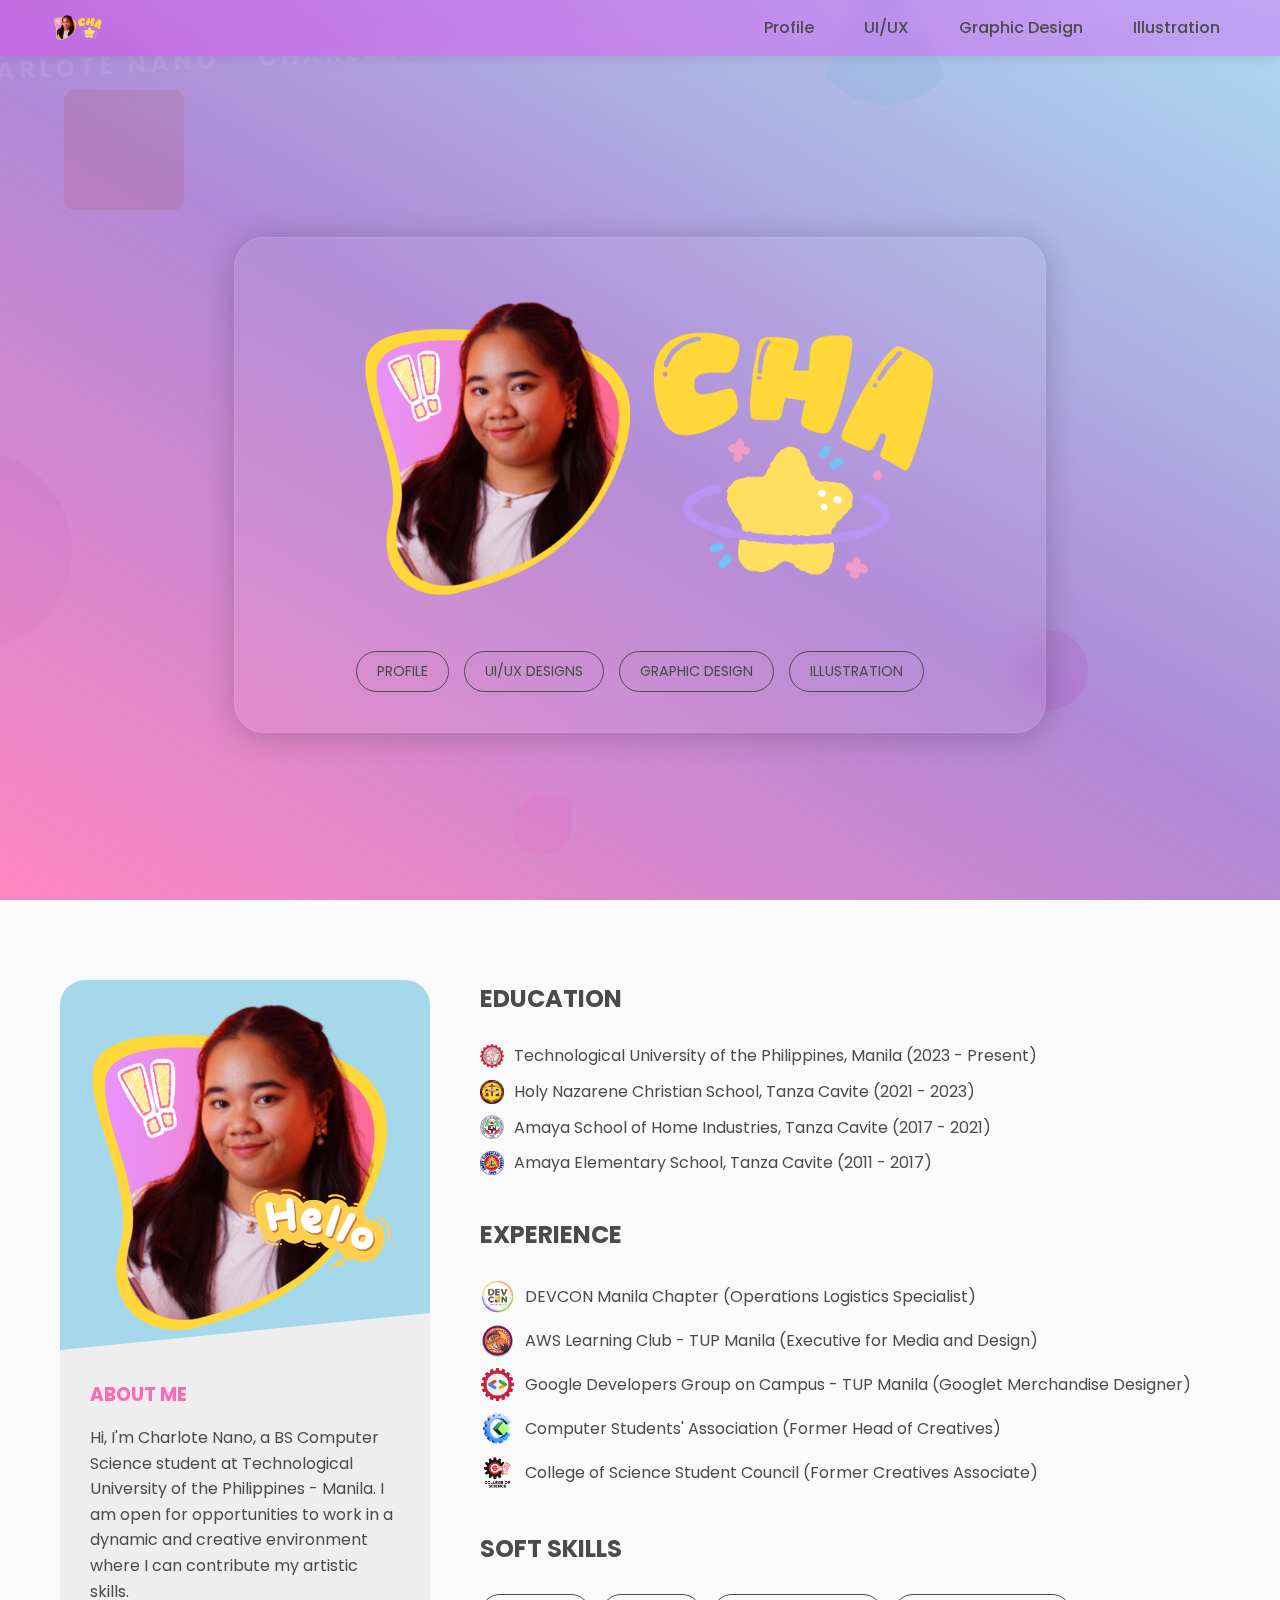
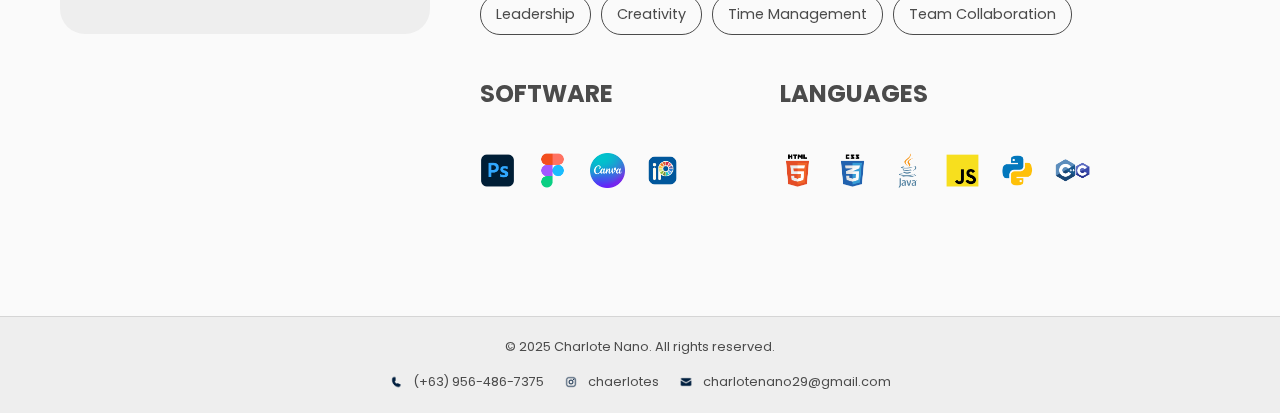
<file: index.html>
<!DOCTYPE html>
<html lang="en">
<head>
    <meta charset="UTF-8">
    <meta name="viewport" content="width=device-width, initial-scale=1.0">
    <title>Charlote Nano</title>
    <link rel="icon" type="image/png" href="assets/title-cha.png">
    <link rel="preconnect" href="https://fonts.googleapis.com">
    <link rel="preconnect" href="https://fonts.gstatic.com" crossorigin>
    <link href="https://fonts.googleapis.com/css2?family=Poppins:wght@300;400;600;700&display=swap" rel="stylesheet">
    
    <link rel="stylesheet" href="style.css">
</head>
<body>

    <div class="background-shapes">
        <div class="shape shape-1"></div>
        <div class="shape shape-2"></div>
        <div class="shape shape-3"></div>
        <div class="shape shape-4"></div>
        <div class="shape shape-5"></div>
    </div>
    
    <nav class="main-nav">
        <a href="#top" class="nav-brand-link">
            <img src="assets/cha-titleheader.png" alt="Charlote Nano Logo" class="cha-logo">
        </a>
        <ul class="nav-links">
            <li><a href="#profile-content">Profile</a></li>
            <li><a href="uiux_port.html">UI/UX</a></li>
            <li><a href="graphdes_port.html">Graphic Design</a></li>
            <li><a href="illus_port.html">Illustration</a></li>
        </ul>
    </nav>
    
    <header class="header-page" id="top">
        <div class="welcome-strip top-strip">CHARLOTE NANO * CHARLOTE NANO * CHARLOTE NANO * CHARLOTE NANO * CHARLOTE NANO * CHARLOTE NANO * CHARLOTE NANO * CHARLOTE NANO * CHARLOTE NANO *</div>
    
        <div class="portfolio-title-card">
            <img src="assets/cha-titleheader.png" alt="Charlote Nano - Logo" class="title-logo">

            <div class="header-details">
                <a class="tag" href="#profile-content">PROFILE</a>
                <a class="tag" href="uiux_port.html">UI/UX DESIGNS</a>
                <a class="tag" href="graphdes_port.html">GRAPHIC DESIGN</a>
                <a class="tag" href="illus_port.html">ILLUSTRATION</a>
            </div>
        </div>
    </header>
    
    <main class="main-page" id="profile-content">
        <div class="portfolio-content-wrap">
            
            <section class="left-column">
                <div class="profile-card">
                    <div class="profile-image-container">
                        <img src="assets/title-cha.png" alt="Charlote Nano profile">
                    </div>
                    
                    <div class="about-me">
                        <h3>ABOUT ME</h3>
                        <p>Hi, I'm Charlote Nano, a BS Computer Science student at Technological University of the Philippines - Manila. I am open for opportunities to work in a dynamic and creative environment where I can contribute my artistic skills.</p>
                    </div>
                </div>
            </section>

            <section class="right-column">

                <div class="info-section education">
                    <h2>EDUCATION</h2>
                    <div class="education-item">
                        <p>
                            <img src="assets/college-logo.png" alt="TUP Logo" class="school-logo">
                            Technological University of the Philippines, Manila (2023 - Present)
                        </p>
                        <p>
                            <img src="assets/shs-logo.png" alt="HNCS Logo" class="school-logo">
                            Holy Nazarene Christian School, Tanza Cavite (2021 - 2023)
                        </p>
                        <p>
                            <img src="assets/jhs-logo.png" alt="ASHI Logo" class="school-logo">
                            Amaya School of Home Industries, Tanza Cavite (2017 - 2021)
                        </p>
                        <p>
                            <img src="assets/elem-logo.png" alt="AES Logo" class="school-logo">
                            Amaya Elementary School, Tanza Cavite (2011 - 2017)
                        </p>
                    </div>
                </div>

                <div class="info-section experience">
                    <h2>EXPERIENCE</h2>
                    <div class="experience-item">
                        <p>
                            <img src="assets/devcon-logo.png" alt="DEVCON Logo" class="exp-logo">
                            DEVCON Manila Chapter (Operations Logistics Specialist)
                        </p>
                        <p>
                            <img src="assets/awstup-logo.png" alt="AWSTUP Logo" class="exp-logo">
                            AWS Learning Club - TUP Manila (Executive for Media and Design)
                        </p>
                        <p>
                            <img src="assets/gdg-logo.png" alt="GDG Logo" class="exp-logo">
                            Google Developers Group on Campus - TUP Manila (Googlet Merchandise Designer)
                        </p>
                        <p>
                            <img src="assets/compass-logo.png" alt="COMPASS Logo" class="exp-logo">
                            Computer Students' Association (Former Head of Creatives)
                        </p>
                        <p>
                            <img src="assets/csc-logo.png" alt="CSC Logo" class="exp-logo">
                            College of Science Student Council (Former Creatives Associate)
                        </p>
                    </div>
                </div>

                <div class="info-section strengths">
                    <h2>SOFT SKILLS</h2>
                    <div class="tag-list">
                        <span class="skill-tag">Leadership</span>
                        <span class="skill-tag">Creativity</span>
                        <span class="skill-tag">Time Management</span>
                        <span class="skill-tag">Team Collaboration</span>
                    </div>
                </div>

                <div class="info-group">
                    <div class="info-section software">
                        <h2>SOFTWARE</h2>
                        <div class="app-item"> 
                            <p><img src="assets/photoshop-logo.png" alt="Photoshop" class="app-logo"></p>
                            <p><img src="assets/figma-logo.png" alt="Figma" class="app-logo"></p>
                            <p><img src="assets/canva-logo.png" alt="Canva" class="app-logo"></p>
                            <p><img src="assets/ibis-logo.png" alt="Ibis Paint X" class="app-logo"></p>
                        </div>
                    </div> 
                    <div class="info-section language">
                        <h2>LANGUAGES</h2>
                        <div class="lang-item"> 
                            <p><img src="assets/HTML-logo.png" alt="HTML" class="lang-logo"></p>
                            <p><img src="assets/CSS-logo.png" alt="CSS" class="lang-logo"></p>
                            <p><img src="assets/Java-logo.png" alt="Java" class="lang-logo"></p>
                            <p><img src="assets/JS-logo.png" alt="Javascript" class="lang-logo"></p>
                            <p><img src="assets/Py-logo.png" alt="Python" class="lang-logo"></p>
                            <p><img src="assets/C-logo.png" alt="C/C++" class="lang-logo"></p>
                        </div>
                    </div>
                </div>
            </section>
        </div>
    </main>

    <footer class="main-footer">
        <p>&copy; 2025 Charlote Nano. All rights reserved.</p>
        <div class="social-info">
            <p class="contact-detail-item">
                <img src="./assets/phone-icon.png" alt="Phone Icon" class="contact-icon"> 
                (+63) 956-486-7375
            </p>
            <p class="contact-detail-item">
                <img src="./assets/instagram-icon.png" alt="Instagram Icon" class="contact-icon"> 
                chaerlotes
            </p>
            <p class="contact-detail-item">
                <img src="./assets/email-icon.png" alt="Email Icon" class="contact-icon"> 
                charlotenano29@gmail.com
            </p>
        </div>
    </footer>
    
</body>

</html>
</file>
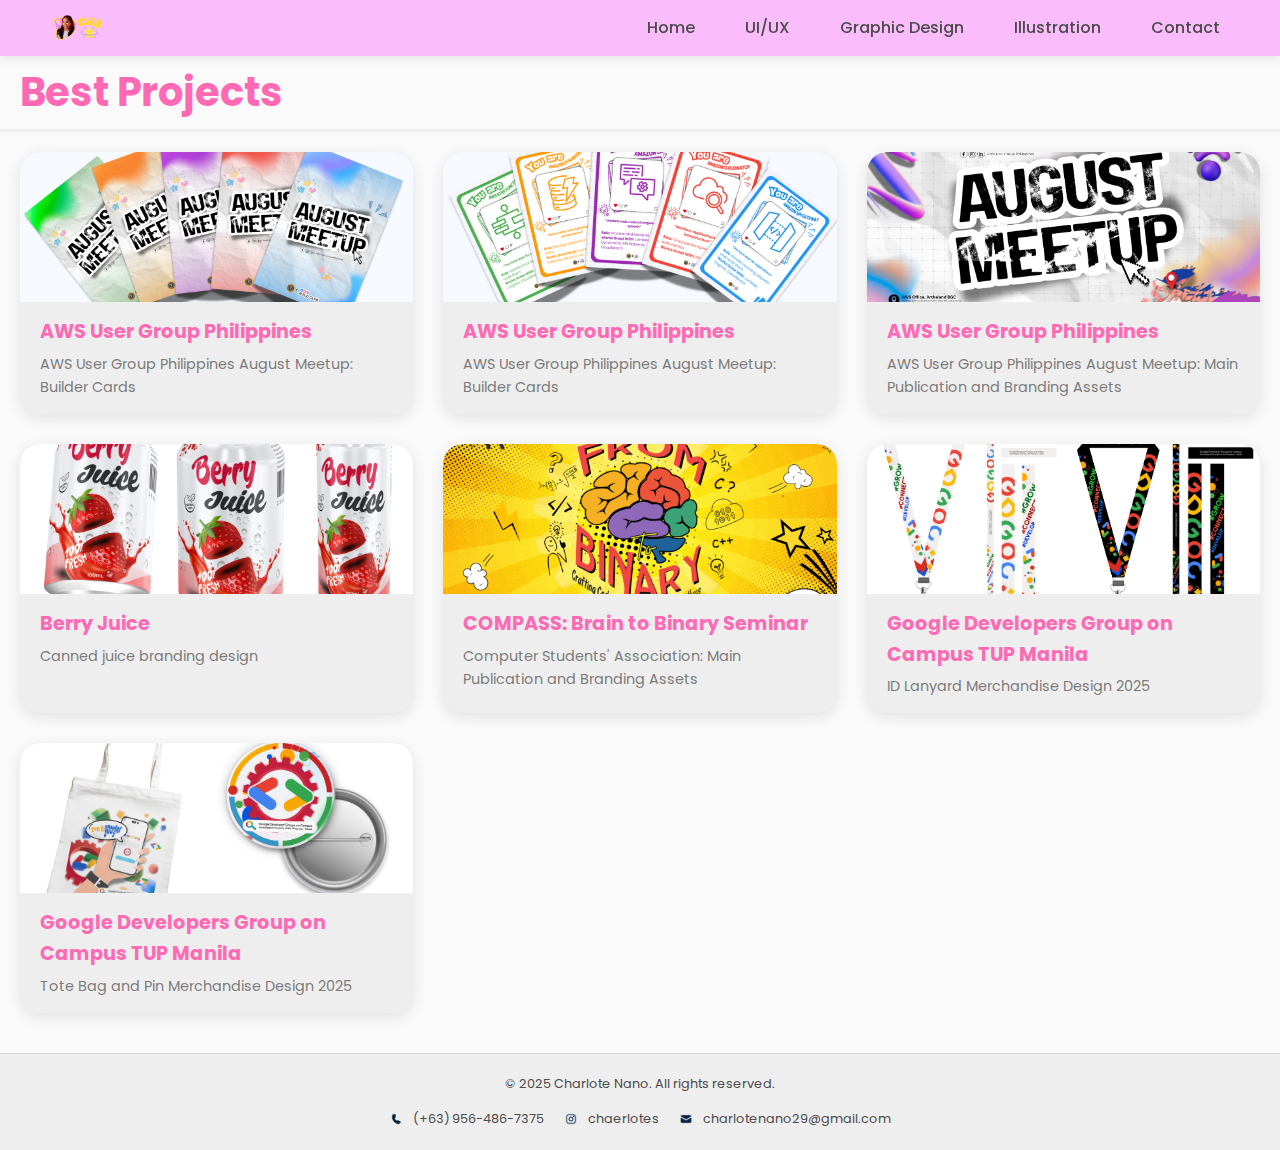
<file: graphdes_port.html>
<!DOCTYPE html>
<html lang="en">
<head>
    <meta charset="UTF-8">
    <meta name="viewport" content="width=device-width, initial-scale=1.0">
    <title>Graphic Design Portfolio</title>
    <link rel="icon" type="image/png" href="assets/title-cha.png">
    <link href="https://fonts.googleapis.com/css2?family=Poppins:wght@400;500;700&display=swap" rel="stylesheet">
    <link rel="stylesheet" href="style.css"> 
</head>
<body id="top">

    <nav class="main-nav">
        <a href="#top" class="nav-brand-link">
            <img src="assets/cha-titleheader.png" alt="Charlote Nano Logo" class="cha-logo">
        </a>
        <ul class="nav-links">
            <li><a href="index.html">Home</a></li>
            <li><a href="uiux_port.html">UI/UX</a></li>
            <li><a href="graphdes_port.html">Graphic Design</a></li>
            <li><a href="illus_port.html">Illustration</a></li>
            <li><a href="#contact-section">Contact</a></li>
        </ul>
    </nav>

    <main class="main-gallery-wrap">

        <h2 class="section-title">Best Projects</h2>
        <section class="gallery-container">
            <div class="gallery-item">
                <img src="assets/portfolio/aws1.png" alt="Project: Best Project 1">
                <div class="caption">
                    <h3>AWS User Group Philippines</h3>
                    <p>AWS User Group Philippines August Meetup: Builder Cards</p>
                </div>
            </div>
            <div class="gallery-item">
                <img src="assets/portfolio/aws2.png" alt="Project: Best Project 2">
                <div class="caption">
                    <h3>AWS User Group Philippines</h3>
                    <p>AWS User Group Philippines August Meetup: Builder Cards</p>
                </div>
            </div>
            <div class="gallery-item">
                <img src="assets/portfolio/aws3.png" alt="Project: Best Project 3">
                <div class="caption">
                    <h3>AWS User Group Philippines</h3>
                    <p>AWS User Group Philippines August Meetup: Main Publication and Branding Assets</p>
                </div>
            </div>
            <div class="gallery-item">
                <img src="assets/portfolio/berryJ.png" alt="Project: Best Project 4">
                <div class="caption">
                    <h3>Berry Juice</h3>
                    <p>Canned juice branding design</p>
                </div>
            </div>
            <div class="gallery-item">
                <img src="assets/portfolio/b2b.png" alt="Project: Best Project 5">
                <div class="caption">
                    <h3>COMPASS: Brain to Binary Seminar</h3>
                    <p>Computer Students' Association: Main Publication and Branding Assets</p>
                </div>    
            </div>
            <div class="gallery-item">
                <img src="assets/portfolio/gdg1.png" alt="Project: Best Project 6">
                <div class="caption">
                    <h3>Google Developers Group on Campus TUP Manila</h3>
                    <p>ID Lanyard Merchandise Design 2025</p>
                </div>    
            </div>
            <div class="gallery-item">
                <img src="assets/portfolio/gdg2.png" alt="Project: Best Project 7">
                <div class="caption">
                    <h3>Google Developers Group on Campus TUP Manila</h3>
                    <p>Tote Bag and Pin Merchandise Design 2025</p>
                </div>    
            </div>
        </section>

    </main>

    <footer class="main-footer">
        <p>&copy; 2025 Charlote Nano. All rights reserved.</p>
        <div class="social-info">
            <p class="contact-detail-item">
                <img src="./assets/phone-icon.png" alt="Phone Icon" class="contact-icon"> 
                (+63) 956-486-7375
            </p>
            <p class="contact-detail-item">
                <img src="./assets/instagram-icon.png" alt="Instagram Icon" class="contact-icon"> 
                chaerlotes
            </p>
            <p class="contact-detail-item">
                <img src="./assets/email-icon.png" alt="Email Icon" class="contact-icon"> 
                charlotenano29@gmail.com
            </p>
        </div>
    </footer>

</body>
</html>
</file>
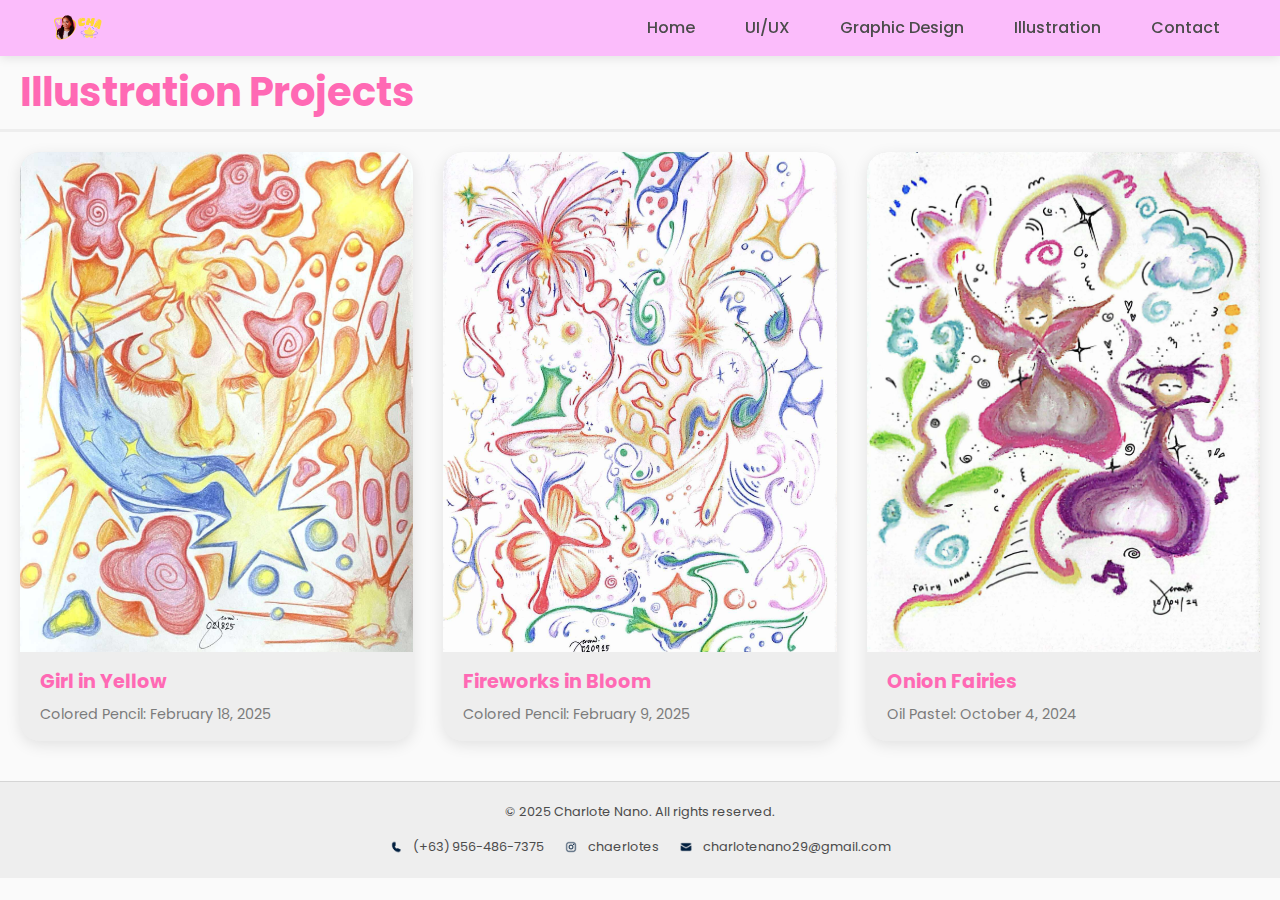
<file: illus_port.html>
<!DOCTYPE html>
<html lang="en">
<head>
    <meta charset="UTF-8">
    <meta name="viewport" content="width=device-width, initial-scale=1.0">
    <title>Illustration Portfolio</title>
    <link rel="icon" type="image/png" href="assets/title-cha.png">
    <link href="https://fonts.googleapis.com/css2?family=Poppins:wght@400;500;700&display=swap" rel="stylesheet">
    <link rel="stylesheet" href="style.css"> 
</head>
<body id="top">
    <nav class="main-nav">
        <a href="#top" class="nav-brand-link">
            <img src="assets/cha-titleheader.png" alt="Charlote Nano Logo" class="cha-logo">
        </a>
        <ul class="nav-links">
            <li><a href="Main.html">Home</a></li>
            <li><a href="uiux_port.html">UI/UX</a></li>
            <li><a href="graphdes_port.html">Graphic Design</a></li>
            <li><a href="illus_port.html">Illustration</a></li>
            <li><a href="#contact-section">Contact</a></li>
        </ul>
    </nav>

    <main class="main-gallery-wrap">

        <h2 class="section-title">Illustration Projects</h2>
        
        <section class="illus-container">
            <div class="illus-item">
                <img src="assets/portfolio/illus1.jpg" alt="ART 1">
                <div class="caption">
                    <h3>Girl in Yellow</h3>
                    <p>Colored Pencil: February 18, 2025</p>
                </div>
            </div>
            <div class="illus-item">
                <img src="assets/portfolio/illus2.jpg" alt="ART 2">
                <div class="caption">
                    <h3>Fireworks in Bloom</h3>
                    <p>Colored Pencil: February 9, 2025</p>
                </div>
            </div>
            <div class="illus-item">
                <img src="assets/portfolio/illus3.jpg" alt="ART 3">
                <div class="caption">
                    <h3>Onion Fairies</h3>
                    <p>Oil Pastel: October 4, 2024</p>
                </div>
            </div>
        </section>

    </main>

    <footer class="main-footer">
        <p>&copy; 2025 Charlote Nano. All rights reserved.</p>
        <div class="social-info">
            <p class="contact-detail-item">
                <img src="./assets/phone-icon.png" alt="Phone Icon" class="contact-icon"> 
                (+63) 956-486-7375
            </p>
            <p class="contact-detail-item">
                <img src="./assets/instagram-icon.png" alt="Instagram Icon" class="contact-icon"> 
                chaerlotes
            </p>
            <p class="contact-detail-item">
                <img src="./assets/email-icon.png" alt="Email Icon" class="contact-icon"> 
                charlotenano29@gmail.com
            </p>
        </div>
    </footer>

</body>
</html>
</file>
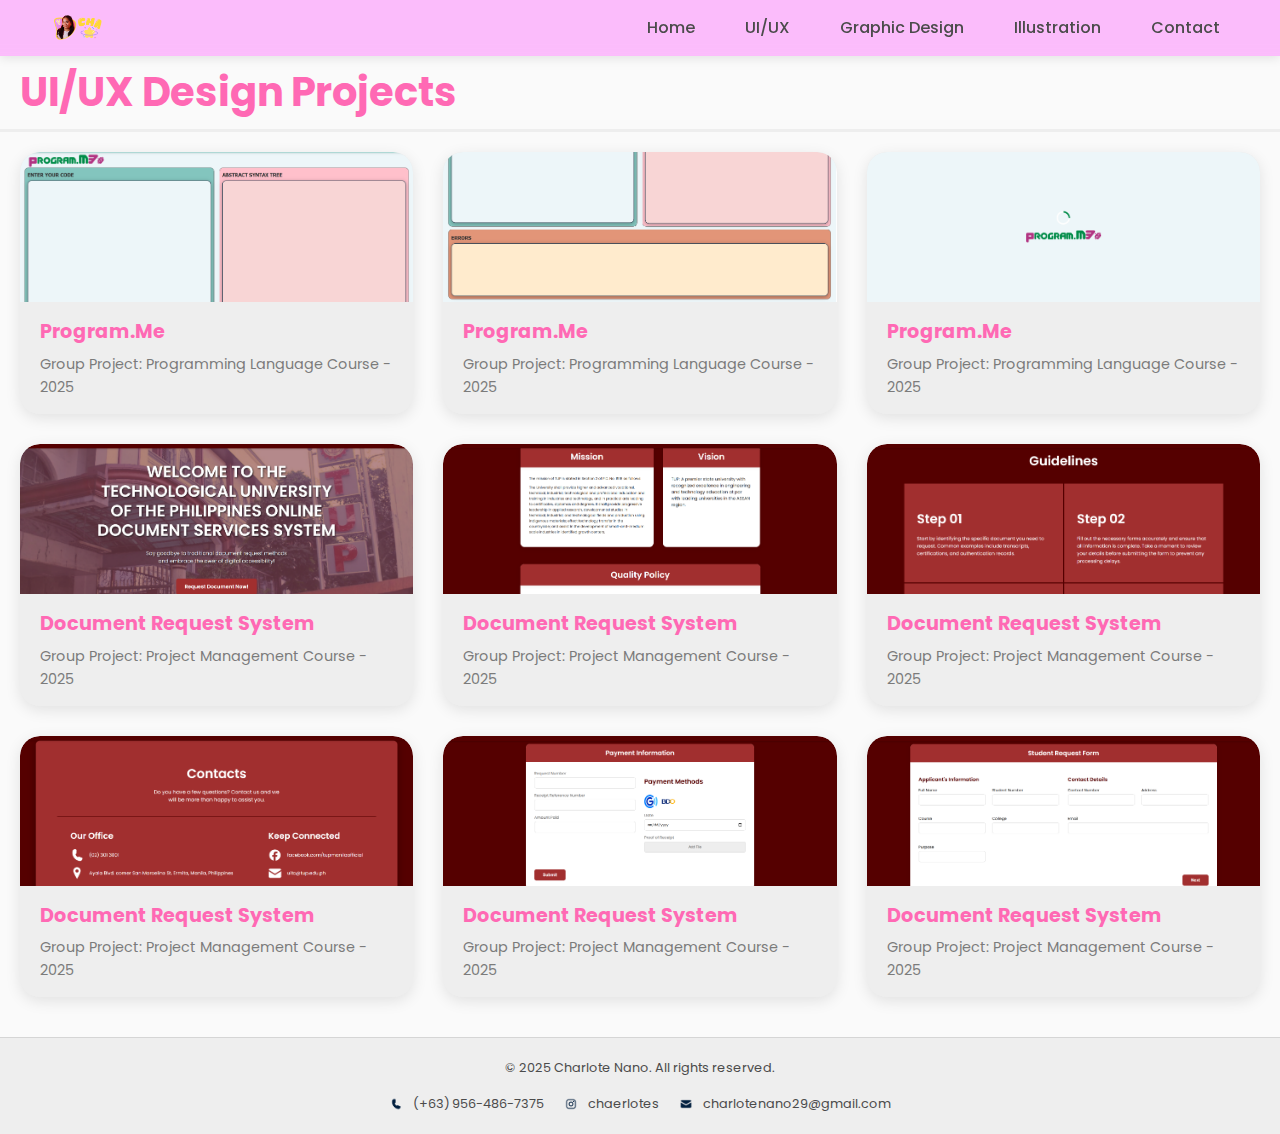
<file: uiux_port.html>
<!DOCTYPE html>
<html lang="en">
<head>
    <meta charset="UTF-8">
    <meta name="viewport" content="width=device-width, initial-scale=1.0">
    <title>UI/UX Design Portfolio</title>
    <link rel="icon" type="image/png" href="assets/title-cha.png">
    <link href="https://fonts.googleapis.com/css2?family=Poppins:wght@400;500;700&display=swap" rel="stylesheet">
    <link rel="stylesheet" href="style.css"> 
</head>
<body id="top">
    <nav class="main-nav">
        <a href="#top" class="nav-brand-link">
            <img src="assets/cha-titleheader.png" alt="Charlote Nano Logo" class="cha-logo">
        </a>
        <ul class="nav-links">
            <li><a href="Main.html">Home</a></li>
            <li><a href="uiux_port.html">UI/UX</a></li>
            <li><a href="graphdes_port.html">Graphic Design</a></li>
            <li><a href="illus_port.html">Illustration</a></li>
            <li><a href="#contact-section">Contact</a></li>
        </ul>
    </nav>


    <main class="main-gallery-wrap">
        <h2 class="section-title">UI/UX Design Projects</h2>
        <section class="gallery-container">
            <div class="gallery-item">
                <img src="assets/portfolio/program-me.png" alt="Project: Mini-Compiler">
                <div class="caption">
                    <h3>Program.Me</h3>
                    <p>Group Project: Programming Language Course - 2025</p>
                </div>
            </div>
            <div class="gallery-item">
                <img src="assets/portfolio/program-me2.png" alt="Project: Mini-Compiler">
                <div class="caption">
                    <h3>Program.Me</h3>
                    <p>Group Project: Programming Language Course - 2025</p>
                </div>
            </div>
            <div class="gallery-item">
                <img src="assets/portfolio/program-me3.png" alt="Project: Mini-Compiler">
                <div class="caption">
                    <h3>Program.Me</h3>
                    <p>Group Project: Programming Language Course - 2025</p>
                </div>
            </div>
            <div class="gallery-item">
                <img src="assets/portfolio/docureq1.png" alt="Project: PM">
                <div class="caption">
                    <h3>Document Request System</h3>
                    <p>Group Project: Project Management Course - 2025</p>
                </div>
            </div>
            <div class="gallery-item">
                <img src="assets/portfolio/docureq2.png" alt="Project: PM">
                <div class="caption">
                    <h3>Document Request System</h3>
                    <p>Group Project: Project Management Course - 2025</p>
                </div>
            </div>
            <div class="gallery-item">
                <img src="assets/portfolio/docureq3.png" alt="Project: PM">
                <div class="caption">
                    <h3>Document Request System</h3>
                    <p>Group Project: Project Management Course - 2025</p>
                </div>
            </div>
            <div class="gallery-item">
                <img src="assets/portfolio/docureq4.png" alt="Project: PM">
                <div class="caption">
                    <h3>Document Request System</h3>
                    <p>Group Project: Project Management Course - 2025</p>
                </div>
            </div>
            <div class="gallery-item">
                <img src="assets/portfolio/docureq5.png" alt="Project: PM">
                <div class="caption">
                    <h3>Document Request System</h3>
                    <p>Group Project: Project Management Course - 2025</p>
                </div>
            </div>
            <div class="gallery-item">
                <img src="assets/portfolio/docureq6.png" alt="Project: PM">
                <div class="caption">
                    <h3>Document Request System</h3>
                    <p>Group Project: Project Management Course - 2025</p>
                </div>
            </div>
        </section>

    </main>

    <footer class="main-footer">
        <p>&copy; 2025 Charlote Nano. All rights reserved.</p>
        <div class="social-info">
            <p class="contact-detail-item">
                <img src="./assets/phone-icon.png" alt="Phone Icon" class="contact-icon"> 
                (+63) 956-486-7375
            </p>
            <p class="contact-detail-item">
                <img src="./assets/instagram-icon.png" alt="Instagram Icon" class="contact-icon"> 
                chaerlotes
            </p>
            <p class="contact-detail-item">
                <img src="./assets/email-icon.png" alt="Email Icon" class="contact-icon"> 
                charlotenano29@gmail.com
            </p>
        </div>
    </footer>

</body>
</html>
</file>
<file: style.css>
/* GLOBAL RESET & BASE STYLES */
:root {
    --color-dark-bg: #fafafa;
    --color-accent-pink: #ff69b4; 
    --color-accent-orange: #ff8c00;
    --color-text-light: #4b4b4b;
    --color-card-bg: #eeeeee; 
    --color-link: #93f2ff;
}

* {
    margin: 0;
    padding: 0;
    box-sizing: border-box; 
}

body {
    font-family: 'Poppins', sans-serif; 
    background-color: var(--color-dark-bg);
    color: var(--color-text-light);
    line-height: 1.6;
    scroll-behavior: smooth; 
}

/* FIXED NAVIGATION BAR STYLES */
.main-nav {
    position: fixed; 
    top: 0;
    left: 0;
    width: 100%;
    z-index: 1000; 
    display: flex;
    justify-content: space-between;
    align-items: center;
    padding: 15px 50px;
    /* Glassmorphism-like effect */
    background: rgba(255, 0, 255, 0.248); 
    backdrop-filter: blur(10px);
    -webkit-backdrop-filter: blur(10px);
    box-shadow: 0 2px 10px rgba(0, 0, 0, 0.1);
}

.cha-logo {
    height: 25px; 
    width: auto;
    display: block;
}

.nav-brand-link {
    display: block;
    text-decoration: none;
    font-size: unset;
    font-weight: unset;
    text-transform: unset;
    color: inherit;
}


.nav-links {
    list-style: none;
    display: flex;
    gap: 30px;
}

.nav-links a {
    text-decoration: none;
    color: var(--color-text-light);
    font-weight: 500;
    padding: 5px 10px;
    border-radius: 5px;
    transition: color 0.3s, background-color 0.3s;
}

.nav-links a:hover {
    color: var(--color-accent-pink);
    background-color: rgba(255, 255, 255, 0.2);
}

/* HEADER STYLES (Full Screen) */
.header-page {
    height: 100vh; 
    width: 100%;
    padding-top: 70px;
    display: flex;
    flex-direction: column;
    justify-content: center;
    align-items: center;
    position: relative;
    overflow: hidden; 

    background: linear-gradient(
        30deg, /* direction of the gradient */
        #ff86c2, #9966ccc5,#87cfebb2); }

.portfolio-title-card {
    /* Glassmorphism Effect */
    background: rgba(255, 255, 255, 0.05);
    backdrop-filter: blur(15px);
    -webkit-backdrop-filter: blur(15px);
    border-radius: 30px;
    padding: 60px 80px 40px;
    border: 1px solid rgba(255, 255, 255, 0.1);
    box-shadow: 0 4px 30px rgba(0, 0, 0, 0.2);
    text-align: center;
}

.title-logo {
    max-width: 100%; 
    height: auto;
    width: 650px; /* Set a large width for desktop */
    margin-bottom: 20px;
}

.header-details {
    display: flex;
    gap: 15px;
    margin-top: 25px;
    justify-content: center;
}

.header-details .tag {
    /* button */
    padding: 8px 20px;
    border: 1px solid var(--color-text-light);
    border-radius: 25px;
    font-size: 0.9rem;
    display: inline-block;
    text-decoration: none;
    color: var(--color-text-light);
    cursor: pointer; 
    transition: background-color 0.3s, color 0.3s, border-color 0.3s; 
}

.header-details .tag:hover { 
    background-color: var(--color-text-light); 
    color: var(--color-dark-bg); 
    border-color: var(--color-text-light);
}

/* WELCOME STRIP STYLE */
.welcome-strip {
    width: 200%;
    padding: 10px 0;
    background-color: transparent;
    color: rgba(255, 255, 255, 0.08);
    font-size: 1.5rem;
    font-weight: bold;
    white-space: nowrap;
    position: absolute;
    letter-spacing: 5px;
    transform-origin: 0 0;
}

.top-strip {
    top: 5%;
    left: -50px;
    transform: rotate(-3deg);
}

/* MAIN CONTENT */
.main-page {
    padding-top: 80px; 
    padding-bottom: 80px; 
    min-height: 100vh; 
}

.portfolio-content-wrap {
    max-width: 1200px;
    margin: 0 auto;
    padding: 0 20px;
    display: grid;
    grid-template-columns: 1fr 2fr; 
    gap: 50px;
}

/* LEFT COLUMN STYLING */
.profile-card {
    background-color: var(--color-card-bg);
    border-radius: 25px; 
    overflow: hidden; 
}

.profile-image-container {
    background-color: #87cfebb2;
    padding: 20px;
    clip-path: polygon(0 0, 100% 0, 100% 90%, 0% 100%); 
}

.profile-image-container img {
    width: 100%;
    display: block;
    border-radius: 15px;
}

.about-me {
    padding: 30px;
}

.about-me h3 {
    color: var(--color-accent-pink);
    margin-bottom: 15px;
}


/* RIGHT COLUMN STYLING */
.info-section {
    margin-bottom: 40px;
}

.info-section h2 {
    font-size: 1.5rem;
    margin-bottom: 20px;
    padding-bottom: 5px;
    display: inline-block; 
}

.info-group {
    display: flex;
    gap: 100px;
}

/* STRENGTHS and TAG LIST styling */
.tag-list {
    display: flex;
    flex-wrap: wrap;
    gap: 10px;
}

.skill-tag {
    background-color: transparent;
    border: 1px solid var(--color-text-light);
    border-radius: 20px;
    padding: 8px 15px;
    font-size: 0.9rem;
    transition: background-color 0.3s;
}

.contact {
    background-color: var(--color-card-bg);
    border-radius: 25px;
    padding: 30px;
}

.education-item p {
    display: flex;
    align-items: center;
    gap: 10px; 
    margin-bottom: 10px; 
}

.school-logo {
    height: 24px; 
    width: auto;
    display: block;
}

.app-item {
    display: flex; 
    justify-content: center; 
    gap: 20px; 
    align-items: center; 
    margin-top: 15px;
}

.app-logo {
    height: 35px;
    width: auto;
}

.lang-item {
    display: flex; 
    justify-content: center; 
    gap: 20px; 
    align-items: center; 
    margin-top: 15px;
}

.lang-logo {
    height: 35px;
    width: auto;
}

.experience-item p {
    display: flex;
    align-items: center;
    gap: 10px;
    margin-bottom: 9px; 
}

.exp-logo {
    height: 35px;
    width: auto;
    display: block;
}

/* FOOTER STYLES */
.main-footer {
    background-color: var(--color-card-bg);
    color: var(--color-text-light);
    text-align: center; 
    padding: 20px 20px; 
    border-top: 1px solid rgba(0, 0, 0, 0.1);
    font-size: 0.8rem; 
}

.social-info {
    display: flex; 
    flex-direction: row; 
    flex-wrap: wrap; 
    justify-content: center;
    align-items: center;
    gap: 20px; 
}

.contact-detail-item {
    display: flex; 
    justify-content: center; 
    gap: 10px; 
    align-items: center; 
    margin-top: 15px;
}

.contact-icon {
    width: 14px; 
    height: 14px;
    flex-shrink: 0; 
}

@media (max-width: 600px) {
    .social-info {
        flex-direction: column; 
        gap: 5px;
        align-items: flex-start; 
        padding-left: 10px;
    }
    
    .contact-detail-item {
        justify-content: flex-start;
    }
}

/* MOVING SHAPES STYLES */
.background-shapes {
    position: fixed;
    top: 0;
    left: 0;
    width: 100%;
    height: 100%;
    z-index: -1;
    pointer-events: none; 
    overflow: hidden;
}

.shape {
    position: absolute;
    opacity: 0.4; 
    background: var(--color-accent-pink); 
    border-radius: 50%; 
    animation: float 15s linear infinite alternate, rotate 20s linear infinite;
}

/* Shape Variations & Specific Placement */
.shape-1 {
    width: 120px;
    height: 120px;
    top: 10%;
    left: 5%;
    background: var(--color-accent-orange);
    animation-duration: 18s, 22s;
    border-radius: 10px; /* Square shape */
}

.shape-2 {
    width: 80px;
    height: 80px;
    top: 70%;
    right: 15%;
    animation-duration: 15s, 18s;
}

.shape-3 {
    width: 200px;
    height: 200px;
    top: 50%;
    left: -10%;
    background: #9966ccc5; /* Purple shade */
    animation-duration: 22s, 15s;
}

.shape-4 {
    width: 60px;
    height: 60px;
    bottom: 5%;
    left: 40%;
    animation-duration: 10s, 12s;
    border-radius: 50% 20% 50% 50%; /* Irregular shape */
}

.shape-5 {
    width: 150px;
    height: 150px;
    top: -5%;
    right: 25%;
    background: #87cfebb2; /* Blue shade */
    animation-duration: 25s, 16s;
    clip-path: polygon(50% 0%, 0% 100%, 100% 100%); /* Triangle shape */
}

/* KEYFRAME ANIMATIONS */
@keyframes float {
    0% {
        transform: translate(0, 0);
    }
    100% {
        transform: translate(50px, -50px);
    }
}
/* rotation */
@keyframes rotate {
    0% {
        transform: rotate(0deg);
    }
    100% {
        transform: rotate(360deg);
    }
}

.main-gallery-wrap {
    padding-top: calc(var(--nav-height) + 20px); 
}

.section-title {
    max-width: 1400px;
    margin: 60px auto 20px; 
    padding: 0 20px;
    font-size: 2.5em;
    color: var(--color-accent-pink);
    border-bottom: 3px solid var(--color-card-bg);
    padding-bottom: 5px;
}

/* --- 4. Gallery Container and Item Styles --- */
.gallery-container {
    max-width: 1400px;
    margin: 0 auto; 
    padding: 0 20px 40px; /* Added bottom padding */
    display: grid;
    grid-template-columns: repeat(auto-fit, minmax(300px, 1fr));
    gap: 30px;
}

.gallery-item {
    position: relative;
    overflow: hidden;
    background-color: var(--color-card-bg); 
    border-radius: 20px;
    box-shadow: 0 4px 15px rgba(0, 0, 0, 0.1);
    cursor: pointer;
    transition: transform 0.3s ease, box-shadow 0.3s ease;
}

.gallery-item img {
    width: 100%;
    height: 150px; 
    display: block;
    object-fit: cover; 
    border-top-left-radius: 20px;
    border-top-right-radius: 20px;
}

.illus-container {
    max-width: 1400px;
    margin: 0 auto; 
    padding: 0 20px 40px;
    display: grid;
    grid-template-columns: repeat(auto-fit, minmax(300px, 1fr));
    gap: 30px;
}

.illus-item {
    position: relative;
    overflow: hidden;
    background-color: var(--color-card-bg); 
    border-radius: 20px;
    box-shadow: 0 4px 15px rgba(0, 0, 0, 0.1);
    cursor: pointer;
    transition: transform 0.3s ease, box-shadow 0.3s ease;
}

.illus-item img {
    width: 100%;
    height: 500px; 
    display: block;
    object-fit: cover; 
    border-top-left-radius: 20px;
    border-top-right-radius: 20px;
}

.caption {
    padding: 15px 20px;
    text-align: left;
    background-color: var(--color-card-bg); 
}

.caption h3 {
    font-size: 1.2em;
    margin-bottom: 5px;
    color: var(--color-accent-pink); 
}

.caption p {
    font-size: 0.9em;
    color: var(--color-text-light); 
    opacity: 0.7;
}

.main-footer {
    background-color: var(--color-card-bg);
    color: var(--color-text-light);
    text-align: center;
    padding: 20px 20px; 
    border-top: 1px solid rgba(0, 0, 0, 0.1);
    font-size: 0.8rem; 
}

.social-info {
    display: flex; 
    flex-direction: row; 
    flex-wrap: wrap; 
    justify-content: center;
    align-items: center;
    gap: 20px; 
}

.contact-detail-item {
    display: flex; 
    justify-content: center; 
    gap: 10px; 
    align-items: center; 
    margin-top: 15px;
}

.contact-icon {
    width: 14px; 
    height: 14px;
    flex-shrink: 0; 
}

@media (max-width: 600px) {
    .social-info {
        flex-direction: column; 
        gap: 5px;
        align-items: center; 
        padding-left: 10px;
    }
    
    .contact-detail-item {
        justify-content: flex-start;
    }
}

@media (max-width: 768px) {
    .main-nav {
        flex-direction: column;
        padding: 10px 20px;
    }

    .nav-links {
        margin-top: 10px;
        gap: 15px;
    }
    
    .header-page {
        padding-top: 120px; 
    }
    
    .portfolio-title-card {
        padding: 40px 30px;
    }

    /* logo size for mobile */
    .title-logo {
        width: 100%; 
        max-width: 400px; 
    }
    
    .header-details {
        flex-direction: column;
        gap: 10px;
    }
    .main-gallery-wrap {
        padding-top: 180px; 
    }

    .section-title {
        font-size: 2em;
    }
    
    .gallery-container {
        gap: 20px;
        grid-template-columns: repeat(auto-fit, minmax(250px, 1fr));
    }
    
    .gallery-item img {
        height: 250px;
    }
}

@media (max-width: 900px) {
    .portfolio-content-wrap {
        grid-template-columns: 1fr;
    }

}
</file>
